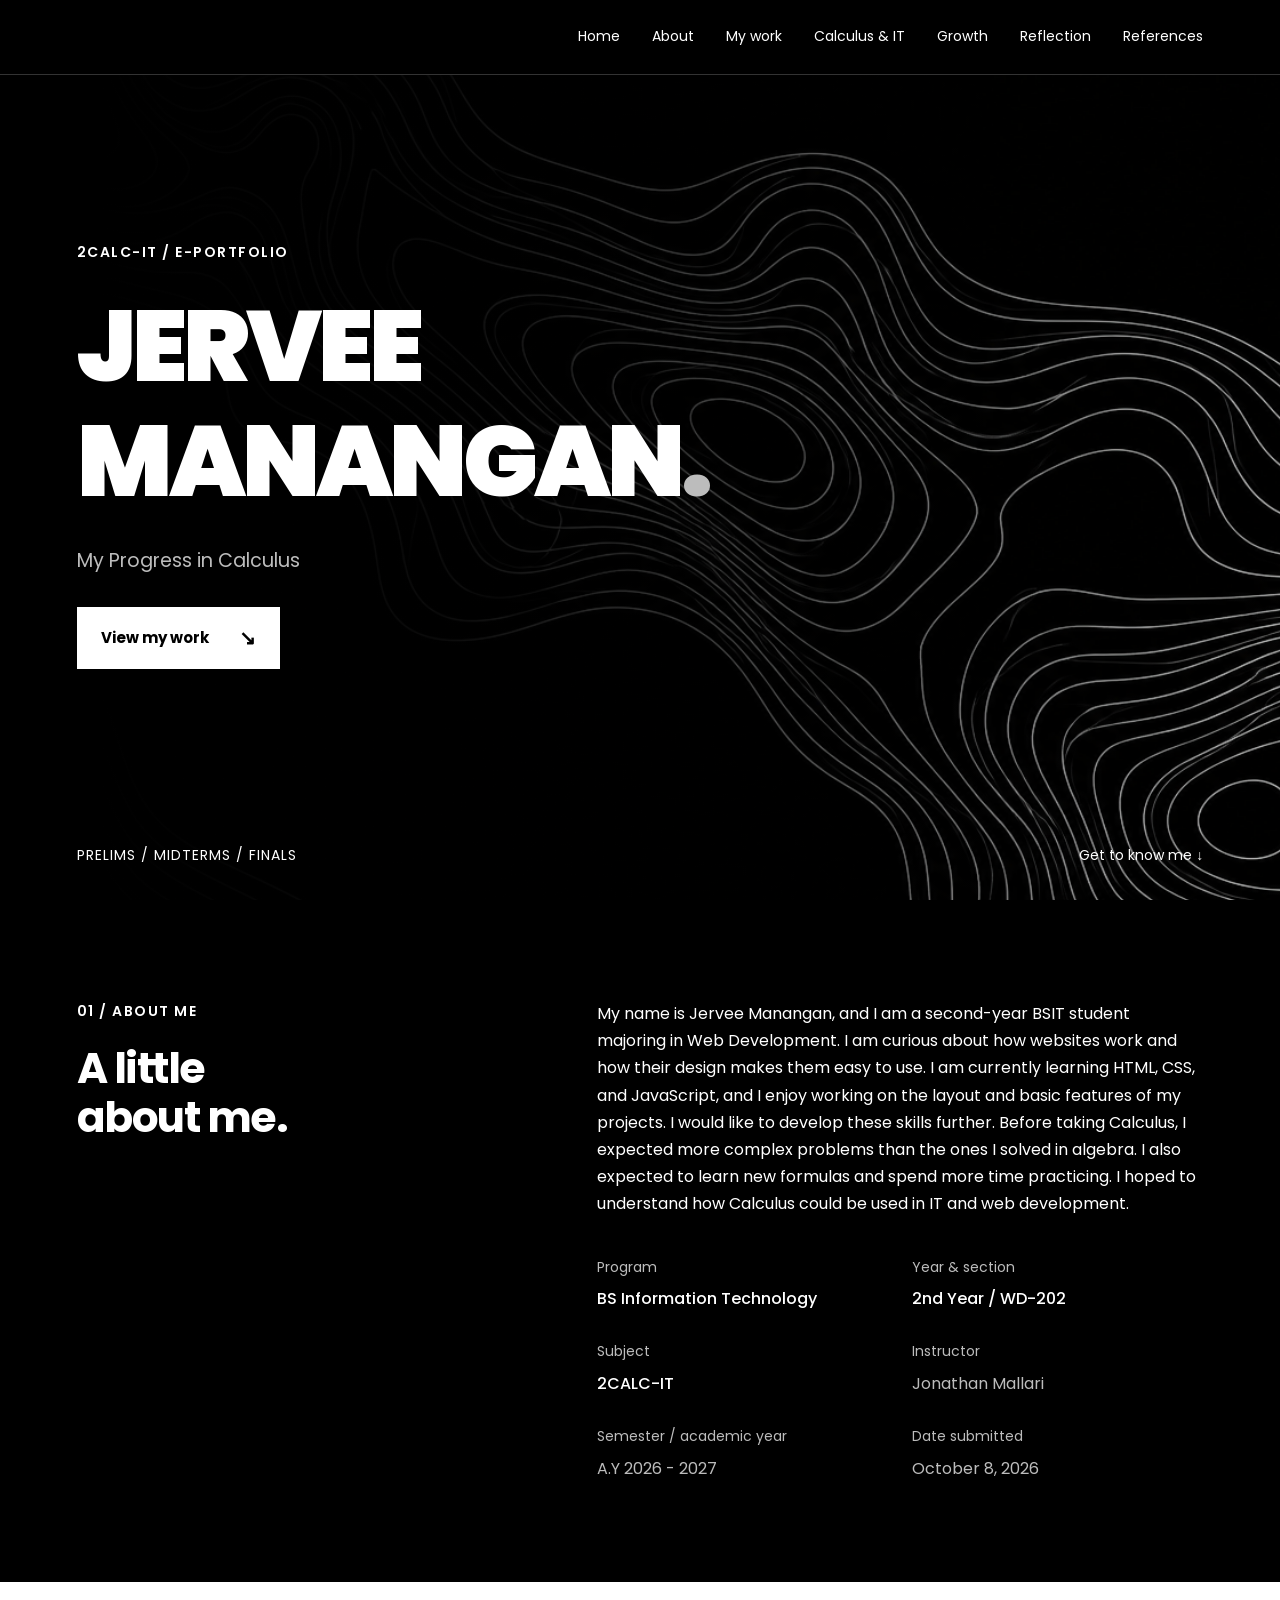
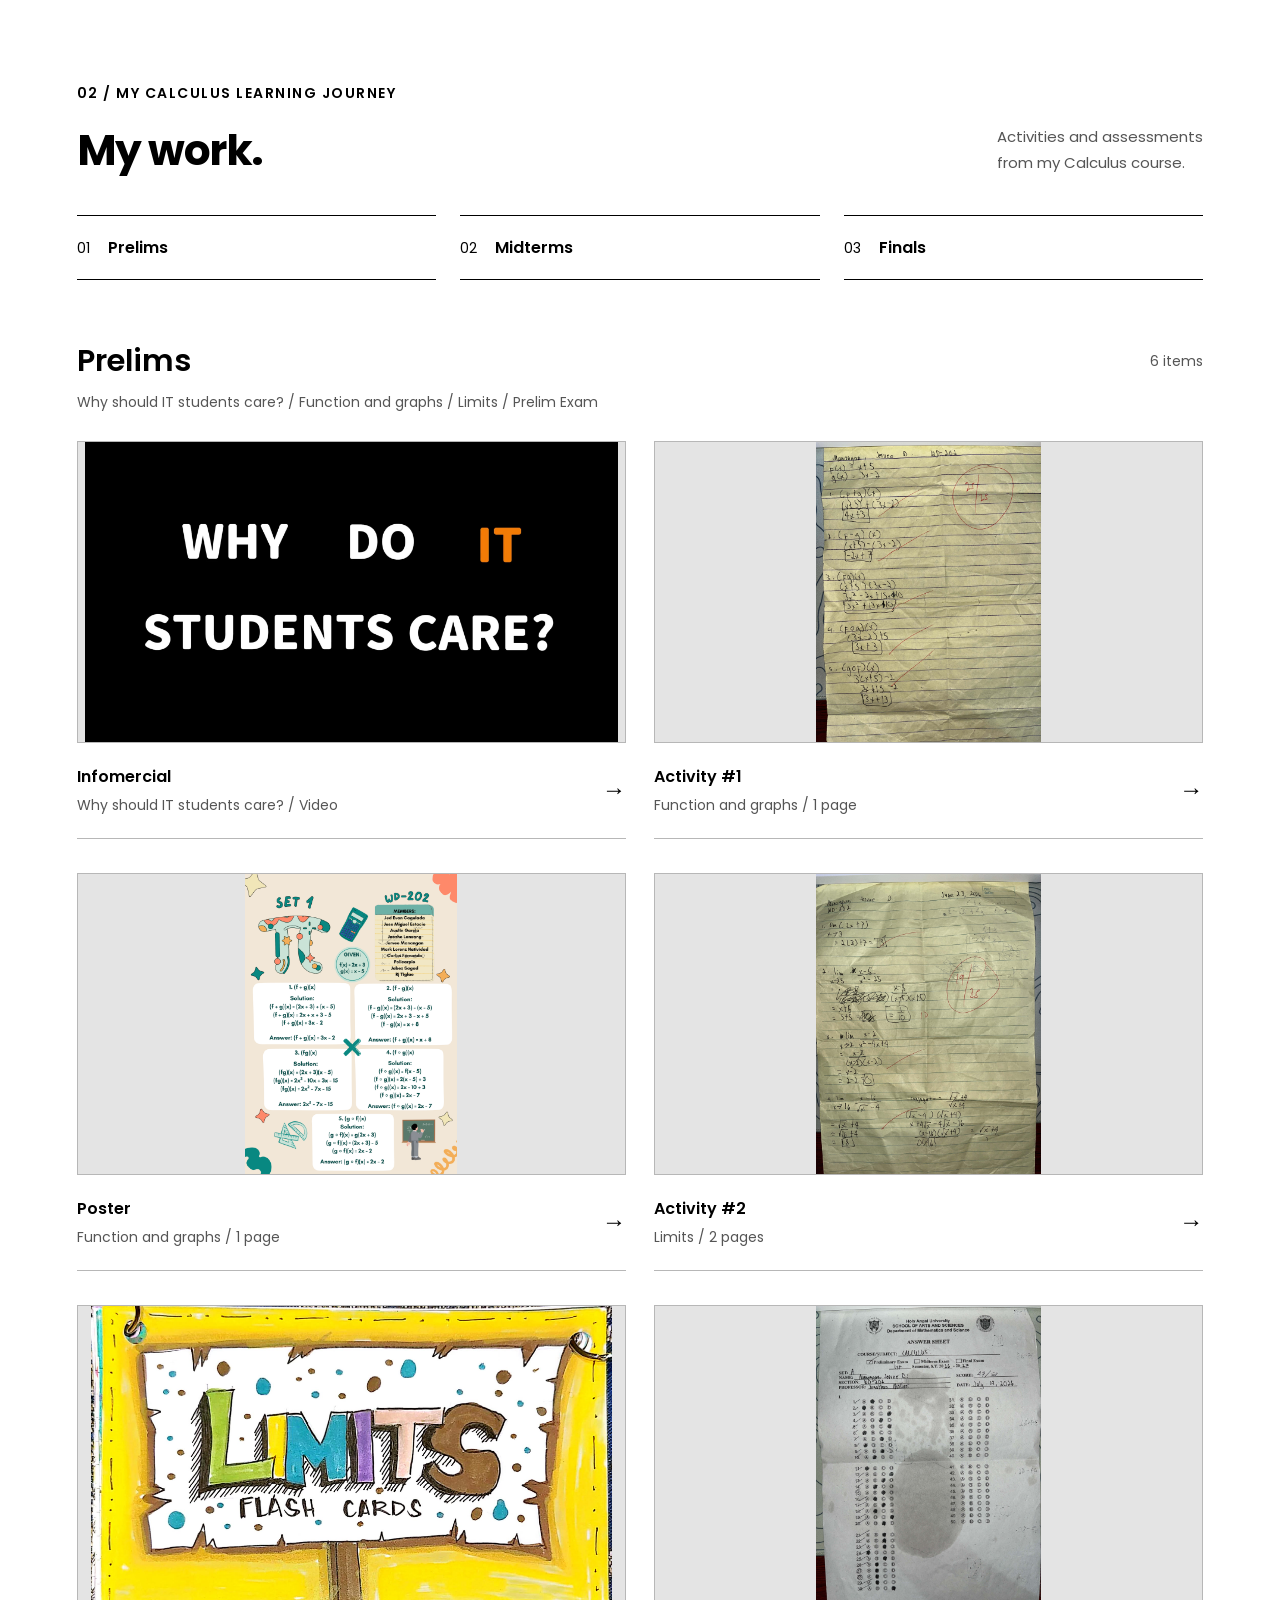
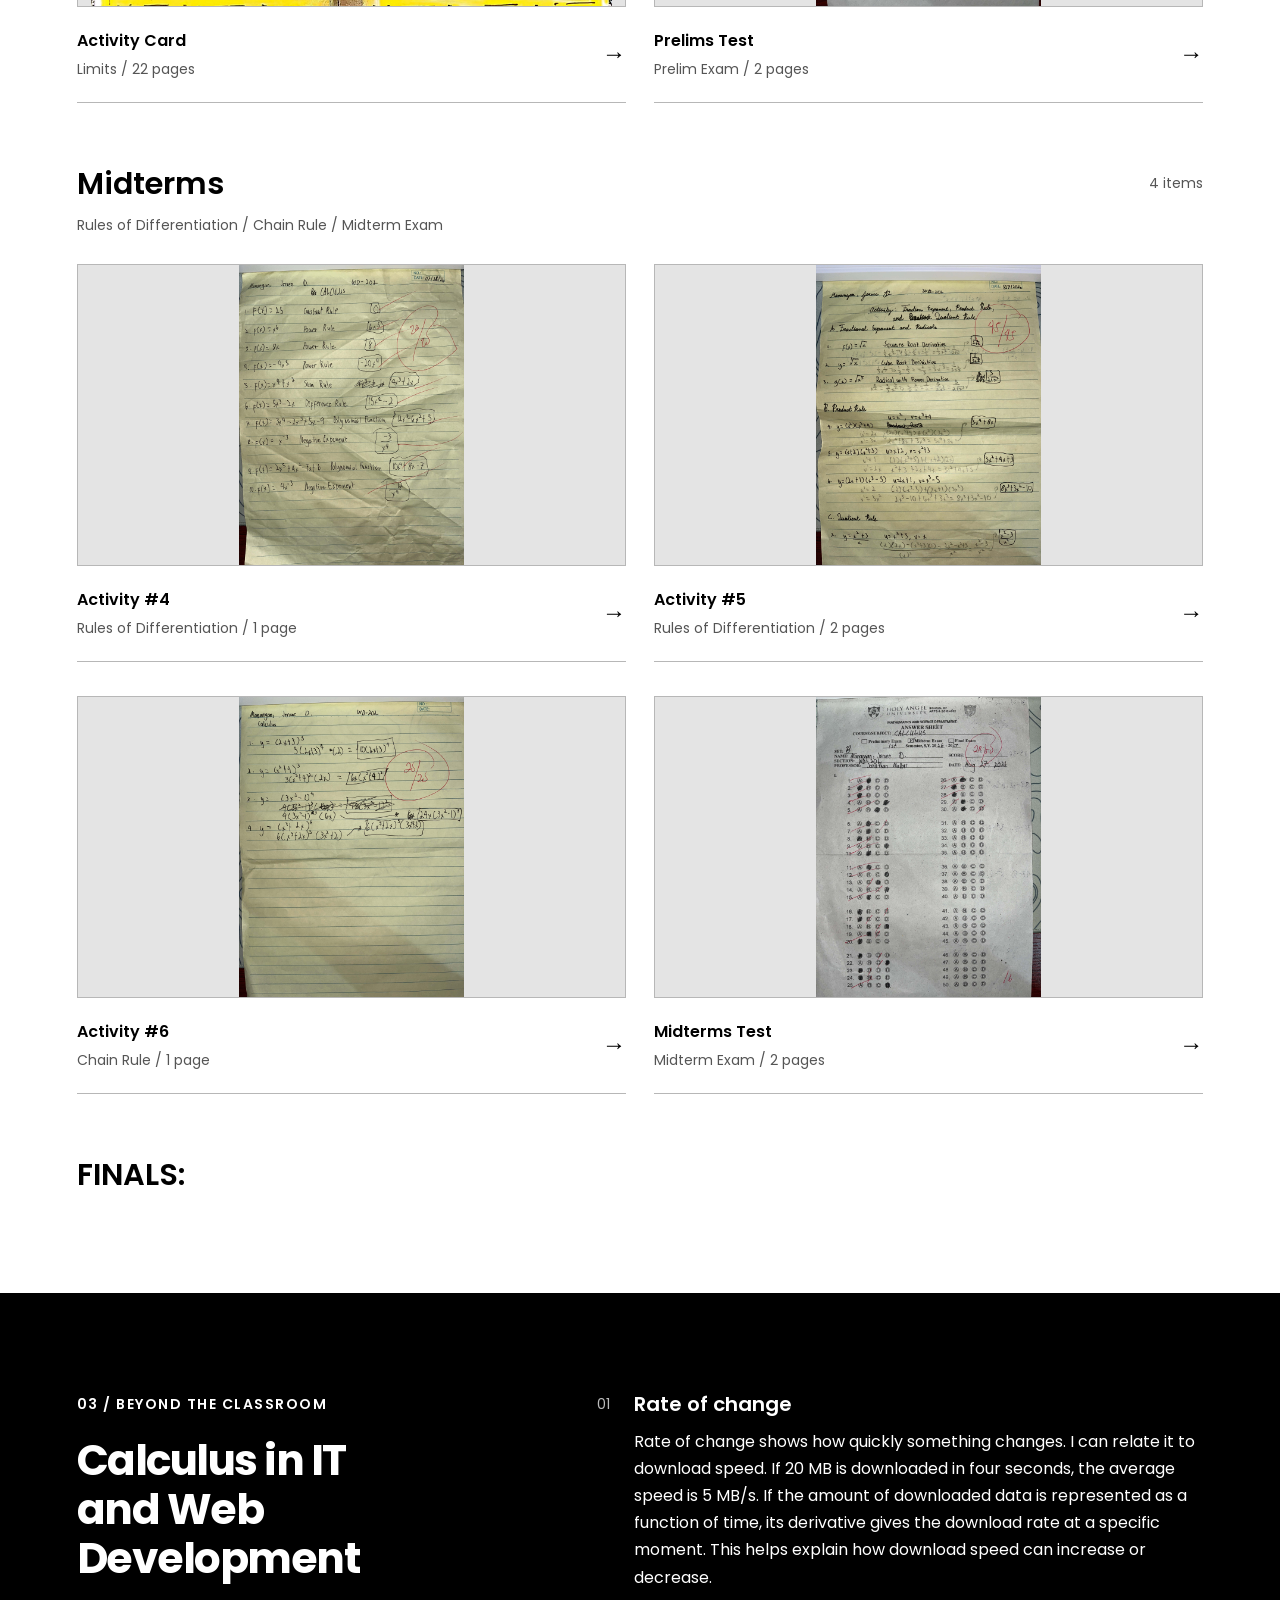
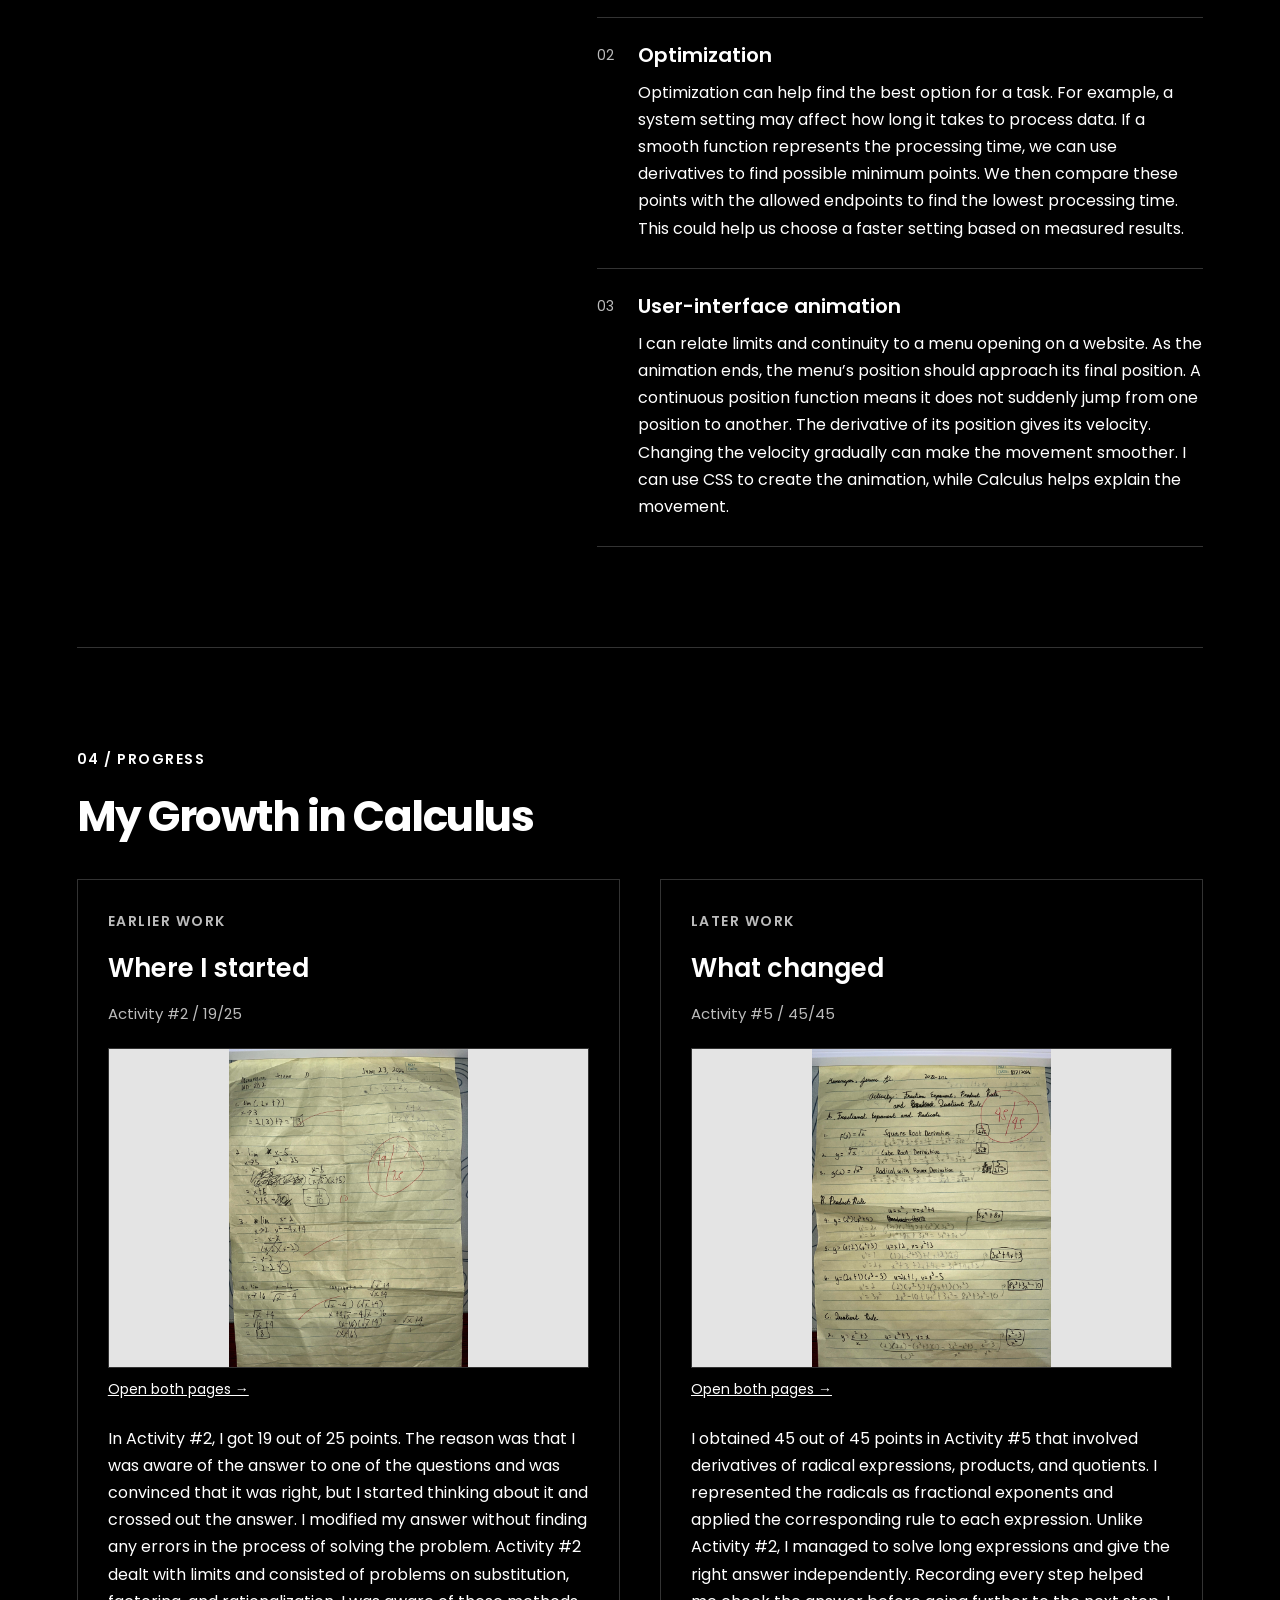
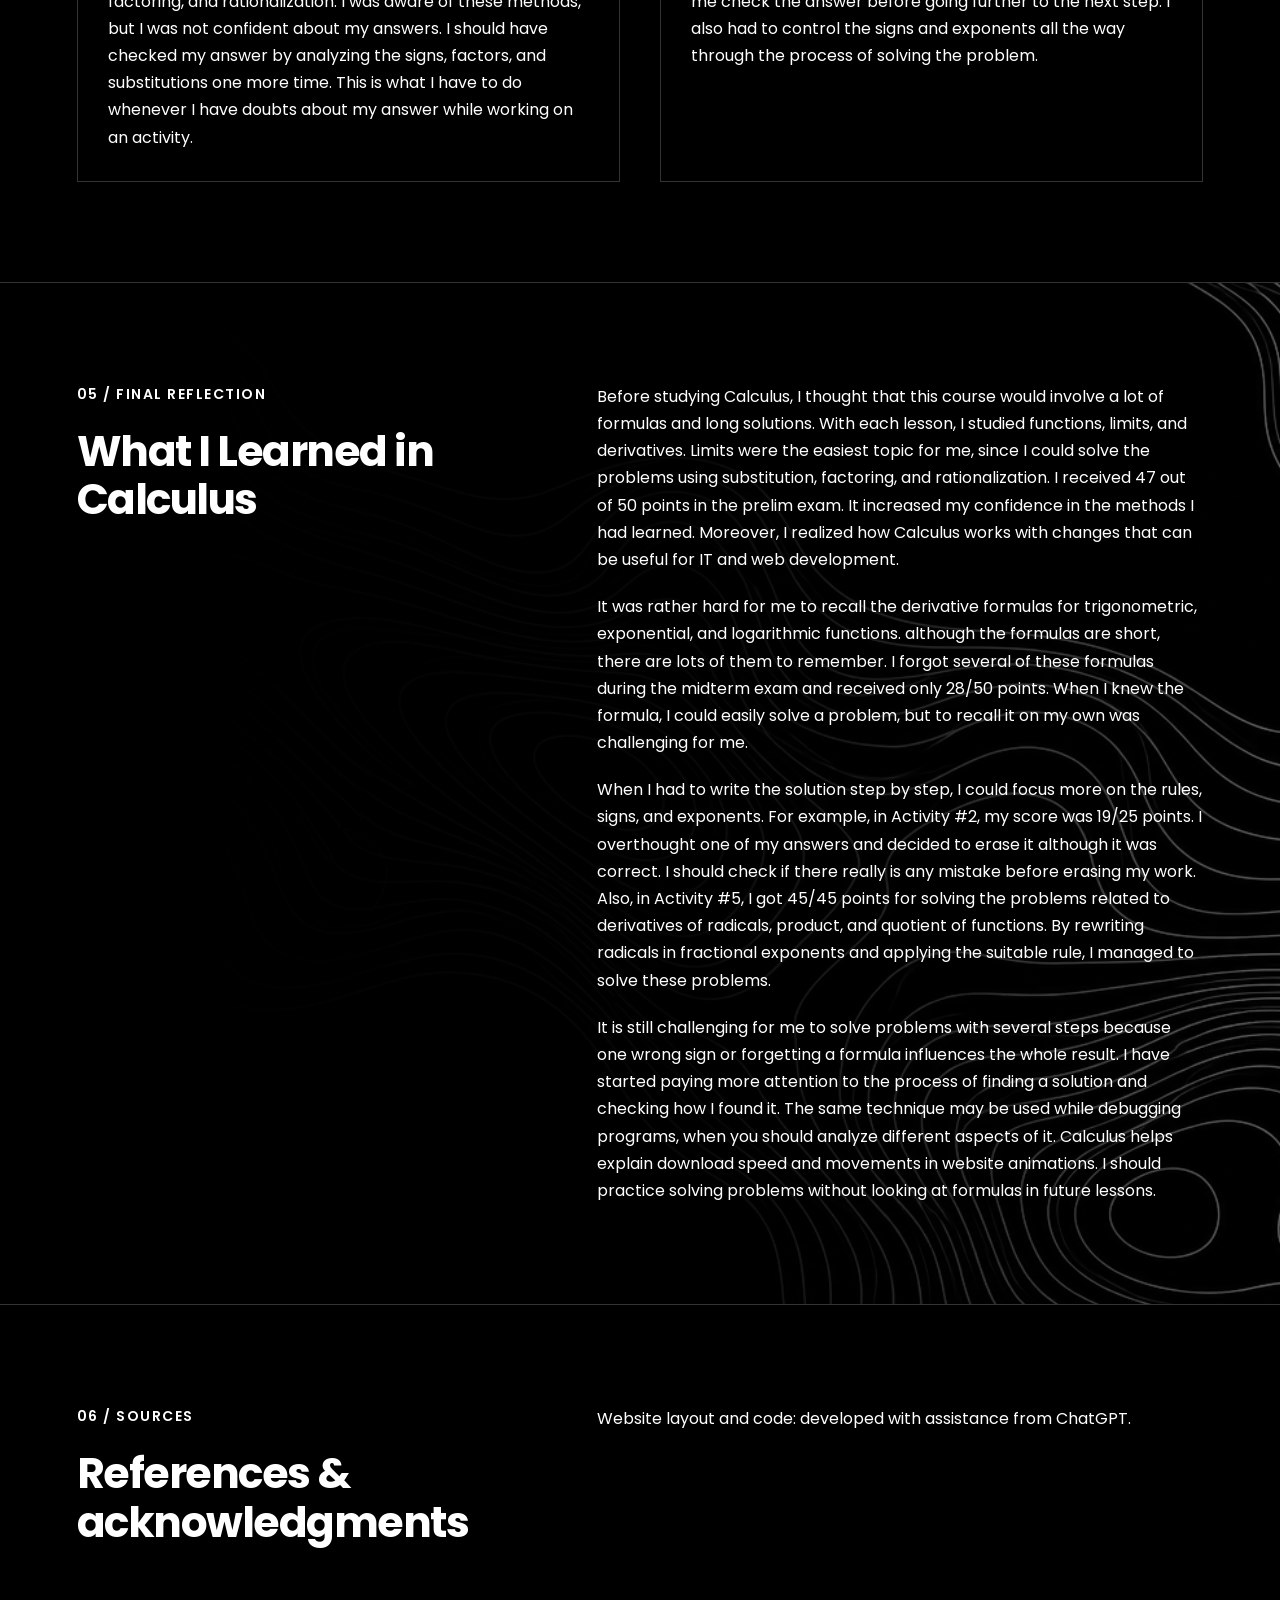
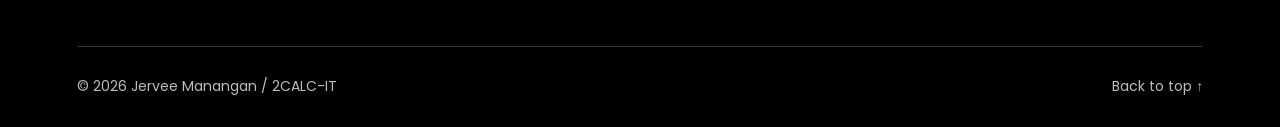
<file: index.html>
<!DOCTYPE html>
<html lang="en">
  <head>
    <meta charset="UTF-8">
    <meta name="viewport" content="width=device-width, initial-scale=1.0">
    <meta name="description" content="Jervee Manangan's 2CALC-IT portfolio: activities, assessments, and reflections organized by academic term.">
    <title>My Progress in Calculus | Jervee Manangan</title>
    <link rel="stylesheet" href="styles.css">
    <link href="https://fonts.googleapis.com/css2?family=Poppins:wght@400;500;600;700;800;900&display=swap" rel="stylesheet">
    <script src="script.js" defer></script>
  </head>
  <body data-page="portfolio">
    <nav id="navbar">
      <div class="page-width nav-content">
        <ul>
          <li><a href="#welcome-section">Home</a></li>
          <li><a href="#about">About</a></li>
          <li><a href="#projects">My work</a></li>
          <li><a href="#connections">Calculus &amp; IT</a></li>
          <li><a href="#growth">Growth</a></li>
          <li><a href="#reflection">Reflection</a></li>
          <li><a href="#references">References</a></li>
        </ul>
      </div>
    </nav>

    <main>
      <section id="welcome-section">
        <div class="page-width welcome-content">
          <p class="section-label">2CALC-IT / E-PORTFOLIO</p>
          <h1>JERVEE<br>MANANGAN<span>.</span></h1>
          <p class="welcome-title">My Progress in Calculus</p>
          <a class="button" href="#projects">View my work <span>↘</span></a>
        </div>
        <div class="page-width welcome-bottom">
          <p>PRELIMS / MIDTERMS / FINALS</p>
          <a href="#about">Get to know me ↓</a>
        </div>
      </section>

      <section id="about" class="section page-width">
        <div class="section-columns">
          <div>
            <p class="section-label">01 / ABOUT ME</p>
            <h2>A little<br>about me.</h2>
          </div>
          <div class="reading-content">
            <p>My name is Jervee Manangan, and I am a second-year BSIT student majoring in Web Development. I am curious about how websites work and how their design makes them easy to use. I am currently learning HTML, CSS, and JavaScript, and I enjoy working on the layout and basic features of my projects. I would like to develop these skills further. Before taking Calculus, I expected more complex problems than the ones I solved in algebra. I also expected to learn new formulas and spend more time practicing. I hoped to understand how Calculus could be used in IT and web development.</p>
            <dl class="student-details">
              <div><dt>Program</dt><dd>BS Information Technology</dd></div>
              <div><dt>Year &amp; section</dt><dd>2nd Year / WD-202</dd></div>
              <div><dt>Subject</dt><dd>2CALC-IT</dd></div>
              <div><dt>Instructor</dt><dd class="pending">Jonathan Mallari</dd></div>
              <div><dt>Semester / academic year</dt><dd class="pending">A.Y 2026 - 2027</dd></div>
              <div><dt>Date submitted</dt><dd class="pending">October 8, 2026</dd></div>
            </dl>
          </div>
        </div>
      </section>

      <section id="projects" class="light-section">
        <div class="section page-width">
          <div class="section-heading">
            <div>
              <p class="section-label">02 / MY CALCULUS LEARNING JOURNEY</p>
              <h2>My work.</h2>
            </div>
            <p>Activities and assessments<br>from my Calculus course.</p>
          </div>
          <nav class="term-links" aria-label="Academic terms">
            <a href="#prelims"><span>01</span> Prelims</a>
            <a href="#midterms"><span>02</span> Midterms</a>
            <a href="#finals"><span>03</span> Finals</a>
          </nav>

          <section class="term-section" id="prelims">
            <div class="term-heading"><h3>Prelims</h3><p id="prelims-count"></p></div>
            <p class="term-topics" id="prelims-topics">Course topics to be added.</p>
            <div class="paper-grid" id="prelims-papers"></div>
          </section>

          <section class="term-section" id="midterms">
            <div class="term-heading"><h3>Midterms</h3><p id="midterms-count"></p></div>
            <p class="term-topics" id="midterms-topics">Course topics to be added.</p>
            <div class="paper-grid" id="midterms-papers"></div>
          </section>

          <section class="term-section" id="finals">
            <div class="term-heading"><h3>FINALS:</h3><p id="finals-count" hidden></p></div>
            <p class="term-topics" id="finals-topics" hidden></p>
            <div class="paper-grid" id="finals-papers" hidden></div>
          </section>
          <noscript><p>Please enable JavaScript to see the activities and assessments.</p></noscript>
        </div>
      </section>

      <section id="connections" class="section page-width">
        <div class="section-columns">
          <div>
            <p class="section-label">03 / BEYOND THE CLASSROOM</p>
            <h2>Calculus in IT<br>and Web Development</h2>
          </div>
          <div class="connection-list">
            <article class="connection">
              <span class="item-number">01</span>
              <div><h3>Rate of change</h3><p>Rate of change shows how quickly something changes. I can relate it to download speed. If 20 MB is downloaded in four seconds, the average speed is 5 MB/s. If the amount of downloaded data is represented as a function of time, its derivative gives the download rate at a specific moment. This helps explain how download speed can increase or decrease.</p></div>
            </article>
            <article class="connection">
              <span class="item-number">02</span>
              <div><h3>Optimization</h3><p>Optimization can help find the best option for a task. For example, a system setting may affect how long it takes to process data. If a smooth function represents the processing time, we can use derivatives to find possible minimum points. We then compare these points with the allowed endpoints to find the lowest processing time. This could help us choose a faster setting based on measured results.</p></div>
            </article>
            <article class="connection">
              <span class="item-number">03</span>
              <div><h3>User-interface animation</h3><p>I can relate limits and continuity to a menu opening on a website. As the animation ends, the menu’s position should approach its final position. A continuous position function means it does not suddenly jump from one position to another. The derivative of its position gives its velocity. Changing the velocity gradually can make the movement smoother. I can use CSS to create the animation, while Calculus helps explain the movement.</p></div>
            </article>
          </div>
        </div>
      </section>

      <section id="growth" class="section page-width ruled-section">
        <p class="section-label">04 / PROGRESS</p>
        <h2>My Growth in Calculus</h2>
        <div class="growth-grid">
          <article class="growth-item">
            <p class="section-label">EARLIER WORK</p>
            <h3>Where I started</h3>
            <p class="growth-activity">Activity #2 / 19/25</p>
            <a class="growth-preview" href="paper.html?paper=paper-4">
              <img src="images/activity-2/page-01.jpg" alt="Activity #2 showing a score of 19/25" loading="lazy">
              <span>Open both pages →</span>
            </a>
            <p>In Activity #2, I got 19 out of 25 points. The reason was that I was aware of the answer to one of the questions and was convinced that it was right, but I started thinking about it and crossed out the answer. I modified my answer without finding any errors in the process of solving the problem. Activity #2 dealt with limits and consisted of problems on substitution, factoring, and rationalization. I was aware of these methods, but I was not confident about my answers. I should have checked my answer by analyzing the signs, factors, and substitutions one more time. This is what I have to do whenever I have doubts about my answer while working on an activity.</p>
          </article>
          <article class="growth-item">
            <p class="section-label">LATER WORK</p>
            <h3>What changed</h3>
            <p class="growth-activity">Activity #5 / 45/45</p>
            <a class="growth-preview" href="paper.html?paper=paper-8">
              <img src="images/activity-5/page-01.jpg" alt="Activity #5 showing a score of 45/45" loading="lazy">
              <span>Open both pages →</span>
            </a>
            <p>I obtained 45 out of 45 points in Activity #5 that involved derivatives of radical expressions, products, and quotients. I represented the radicals as fractional exponents and applied the corresponding rule to each expression. Unlike Activity #2, I managed to solve long expressions and give the right answer independently. Recording every step helped me check the answer before going further to the next step. I also had to control the signs and exponents all the way through the process of solving the problem.</p>
          </article>
        </div>
      </section>

      <section id="reflection" class="reflection-section">
        <div class="section page-width section-columns">
          <div>
            <p class="section-label">05 / FINAL REFLECTION</p>
            <h2>What I Learned in Calculus</h2>
          </div>
          <div class="reading-content">
            <p>Before studying Calculus, I thought that this course would involve a lot of formulas and long solutions. With each lesson, I studied functions, limits, and derivatives. Limits were the easiest topic for me, since I could solve the problems using substitution, factoring, and rationalization. I received 47 out of 50 points in the prelim exam. It increased my confidence in the methods I had learned. Moreover, I realized how Calculus works with changes that can be useful for IT and web development.</p>
            <p>It was rather hard for me to recall the derivative formulas for trigonometric, exponential, and logarithmic functions. although the formulas are short, there are lots of them to remember. I forgot several of these formulas during the midterm exam and received only 28/50 points. When I knew the formula, I could easily solve a problem, but to recall it on my own was challenging for me.</p>
            <p>When I had to write the solution step by step, I could focus more on the rules, signs, and exponents. For example, in Activity #2, my score was 19/25 points. I overthought one of my answers and decided to erase it although it was correct. I should check if there really is any mistake before erasing my work. Also, in Activity #5, I got 45/45 points for solving the problems related to derivatives of radicals, product, and quotient of functions. By rewriting radicals in fractional exponents and applying the suitable rule, I managed to solve these problems.</p>
            <p>It is still challenging for me to solve problems with several steps because one wrong sign or forgetting a formula influences the whole result. I have started paying more attention to the process of finding a solution and checking how I found it. The same technique may be used while debugging programs, when you should analyze different aspects of it. Calculus helps explain download speed and movements in website animations. I should practice solving problems without looking at formulas in future lessons.</p>
          </div>
        </div>
      </section>

      <section id="references" class="section page-width">
        <div class="section-columns">
          <div><p class="section-label">06 / SOURCES</p><h2>References &amp;<br>acknowledgments</h2></div>
          <ul class="reference-list">
            <li>Website layout and code: developed with assistance from ChatGPT.</li>
          </ul>
        </div>
      </section>
    </main>

    <footer class="page-width">
      <p>© 2026 Jervee Manangan / 2CALC-IT</p>
      <a href="#welcome-section">Back to top ↑</a>
    </footer>
  </body>
</html>
</file>
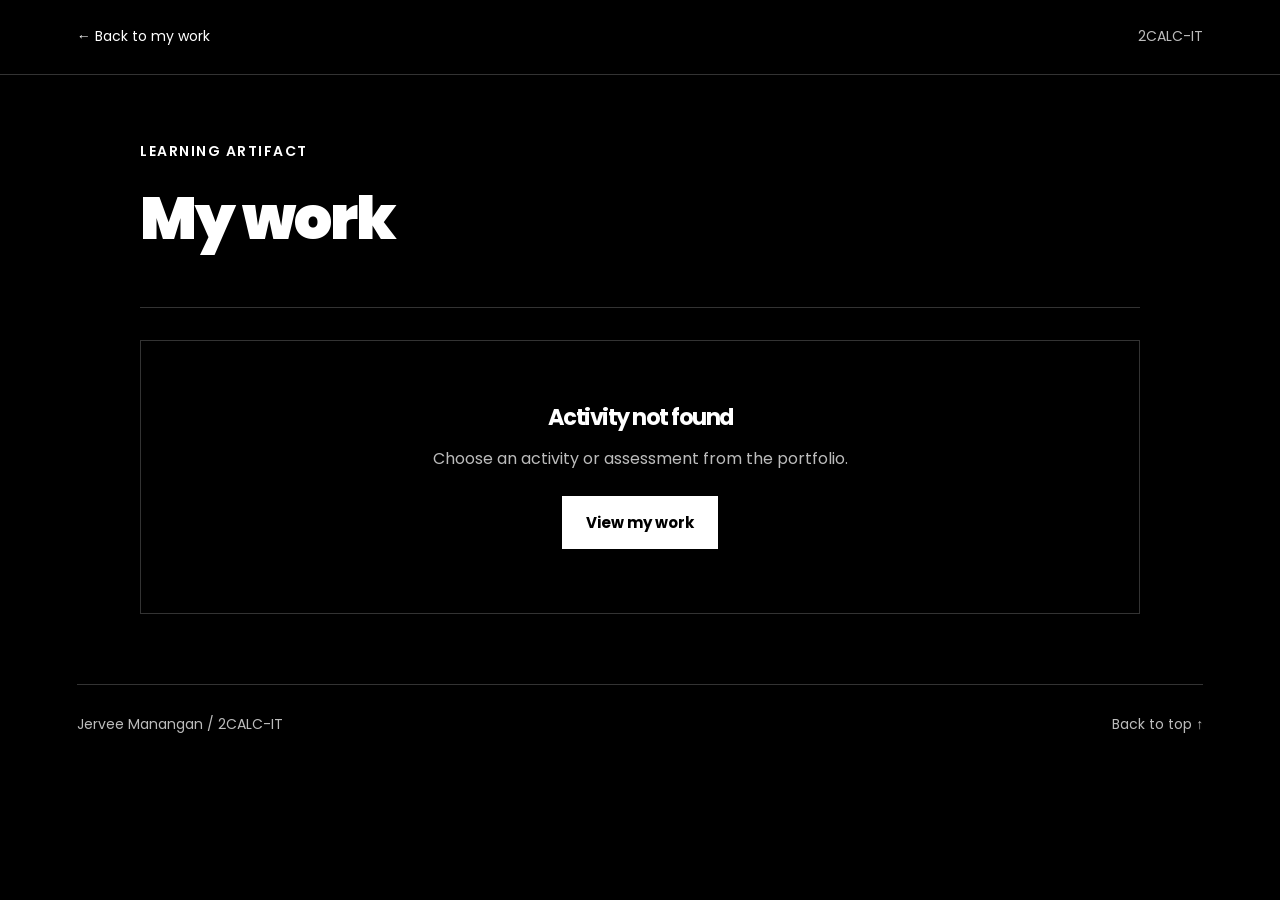
<file: paper.html>
<!DOCTYPE html>
<html lang="en">
  <head>
    <meta charset="UTF-8">
    <meta name="viewport" content="width=device-width, initial-scale=1.0">
    <meta name="description" content="An activity from Jervee Manangan's 2CALC-IT portfolio, with its photos or video.">
    <title>Activity | Jervee Manangan</title>
    <link rel="stylesheet" href="styles.css">
    <link href="https://fonts.googleapis.com/css2?family=Poppins:wght@400;500;600;700;800;900&display=swap" rel="stylesheet">
    <script src="script.js" defer></script>
  </head>
  <body data-page="paper">
    <nav id="navbar">
      <div class="page-width paper-nav">
        <a href="index.html#projects">← Back to my work</a>
        <span>2CALC-IT</span>
      </div>
    </nav>

    <main id="paper-main" class="paper-main page-width">
      <header class="paper-heading">
        <p class="section-label" id="paper-term">LEARNING ARTIFACT</p>
        <h1 id="paper-title">My work</h1>
        <p class="paper-topic" id="paper-topic"></p>
      </header>

      <div id="paper-content" hidden>
        <section class="paper-output">
          <div class="page-controls">
            <p id="page-count"></p>
            <div id="page-navigation" hidden>
              <label for="page-select">Jump to page</label>
              <select id="page-select"></select>
            </div>
          </div>
          <div id="paper-pages"></div>
        </section>
      </div>

      <div class="empty-paper" id="paper-not-found" hidden>
        <h2>Activity not found</h2>
        <p>Choose an activity or assessment from the portfolio.</p>
        <a class="button" href="index.html#projects">View my work</a>
      </div>
      <noscript><p>Please enable JavaScript to view this activity.</p></noscript>
    </main>

    <footer class="page-width">
      <p>Jervee Manangan / 2CALC-IT</p>
      <a href="#paper-main">Back to top ↑</a>
    </footer>
  </body>
</html>
</file>
<file: styles.css>
:root {
  --black: #000;
  --white: #fff;
  --gray: #bcbcbc;
  --dark-gray: #333;
  --light-gray: #e4e4e4;
}

* {
  box-sizing: border-box;
  margin: 0;
  padding: 0;
}

html {
  scroll-behavior: smooth;
  scroll-padding-top: 96px;
}

body {
  background-color: var(--black);
  color: var(--white);
  font-family: "Poppins", sans-serif;
  font-size: 16px;
  line-height: 1.7;
}

a { color: inherit; text-decoration: none; }
button, select { font: inherit; }
[hidden] { display: none !important; }
a:focus-visible, select:focus-visible {
  outline: 2px solid currentColor;
  outline-offset: 5px;
}

.page-width { width: 88%; max-width: 1200px; margin: 0 auto; }
.section { padding-top: 100px; padding-bottom: 100px; }
.section-label {
  margin-bottom: 20px;
  font-size: 0.875rem;
  font-weight: 600;
  letter-spacing: 1.5px;
}

h1, h2, h3 { line-height: 1.15; }
h1 { font-size: 6.25rem; font-weight: 900; letter-spacing: -4px; }
h2 { font-size: 2.65rem; font-weight: 700; letter-spacing: -1.5px; }
h3 { font-size: 1.25rem; font-weight: 600; }
h1, h2, h3, p, dd, li { overflow-wrap: break-word; }

#navbar {
  position: fixed;
  top: 0;
  left: 0;
  width: 100%;
  background-color: var(--black);
  border-bottom: 1px solid var(--dark-gray);
  z-index: 10;
}

.nav-content { min-height: 74px; display: flex; justify-content: flex-end; align-items: center; }
#navbar ul { display: flex; flex-wrap: wrap; justify-content: flex-end; gap: 0 32px; list-style: none; }
#navbar a { display: inline-block; padding: 10px 0; font-size: 0.875rem; }
#navbar a, footer a, .button, .project-tile, .term-links a, .growth-preview {
  transition: transform 0.3s ease-in-out, background-color 0.3s, color 0.3s;
}
#navbar a:hover, footer a:hover { text-decoration: underline; transform: scale(1.04); }

#welcome-section {
  position: relative;
  height: 100vh;
  min-height: 700px;
  padding: 150px 0 140px;
  display: flex;
  align-items: center;
}

.welcome-content .section-label { margin-bottom: 24px; }
h1 span { color: var(--gray); }
.welcome-title { margin: 26px 0 30px; color: var(--gray); font-size: 1.2rem; }
.welcome-bottom {
  position: absolute;
  left: 6%;
  right: 6%;
  bottom: 32px;
  display: flex;
  justify-content: space-between;
  gap: 20px;
  font-size: 0.875rem;
}
.welcome-bottom > p { letter-spacing: 1px; }
.welcome-bottom a:hover { text-decoration: underline; }
.button {
  display: inline-flex;
  align-items: center;
  gap: 30px;
  padding: 13px 23px;
  border: 1px solid var(--white);
  background-color: var(--white);
  color: var(--black);
  font-size: 0.9375rem;
  font-weight: 700;
}
.button:hover { background-color: var(--black); color: var(--white); transform: scale(1.02); }
.button span { font-size: 1.25rem; }

.section-columns { display: grid; grid-template-columns: 1fr 1.35fr; gap: 72px; }
.section-columns > * { min-width: 0; }
.reading-content > p + p { margin-top: 20px; }
.reading-content { max-width: 720px; }
.pending { color: var(--gray); }
.student-details { display: grid; grid-template-columns: 1fr 1fr; gap: 28px 24px; margin-top: 38px; }
dt { margin-bottom: 6px; color: var(--gray); font-size: 0.875rem; }
dd { font-weight: 500; }
.student-details .pending { font-weight: 400; }

.light-section { color: var(--black); background-color: var(--white); }
.section-heading { display: flex; justify-content: space-between; align-items: flex-end; gap: 30px; }
.section-heading > p { color: #555; font-size: 0.9375rem; }
.draft-note { margin-top: 28px; color: #555; font-size: 0.875rem; }
.term-links { display: grid; grid-template-columns: repeat(3, 1fr); gap: 24px; margin-top: 40px; }
.term-links a { padding: 18px 0; border-top: 1px solid var(--black); border-bottom: 1px solid var(--black); font-weight: 600; }
.term-links span { margin-right: 14px; font-size: 0.875rem; font-weight: 400; }
.term-links a:hover { background-color: var(--black); color: var(--white); padding-left: 14px; }
.term-section { margin-top: 64px; }
.term-heading { display: flex; justify-content: space-between; align-items: center; gap: 20px; }
.term-heading h3 { font-size: 1.9rem; }
.term-heading > p, .term-topics { color: #555; font-size: 0.875rem; }
.term-topics { margin: 12px 0 26px; }
.paper-grid { display: grid; grid-template-columns: 1fr 1fr; gap: 34px 28px; }
.project-tile { display: block; min-width: 0; border-bottom: 1px solid #b7b7b7; }
.project-tile:hover { transform: scale(1.015); }
.project-tile:hover h4 { text-decoration: underline; }
.paper-preview { background-color: var(--light-gray); border: 1px solid #b7b7b7; }
.paper-preview img { display: block; width: 100%; height: 300px; object-fit: contain; }
.cover-empty { min-height: 245px; padding: 28px; display: flex; flex-direction: column; justify-content: space-between; }
.paper-number { font-size: 4.5rem; font-weight: 800; line-height: 1; letter-spacing: -3px; }
.cover-empty > p { font-size: 0.875rem; }
.project-tile:nth-child(even) .cover-empty { background-color: #141414; color: var(--white); border-color: #141414; }
.paper-info { display: flex; justify-content: space-between; align-items: center; gap: 16px; padding: 20px 0; }
.paper-info h4 { font-size: 1rem; font-weight: 600; }
.paper-info p { margin-top: 4px; color: #555; font-size: 0.875rem; }
.paper-arrow { font-size: 1.5rem; }

.connection { display: flex; align-items: flex-start; gap: 24px; padding: 26px 0; border-bottom: 1px solid var(--dark-gray); }
.connection:first-child { padding-top: 0; }
.item-number { font-size: 0.875rem; color: var(--gray); }
.connection h3 { margin-bottom: 12px; }
.ruled-section { border-top: 1px solid var(--dark-gray); }
.growth-grid { display: grid; grid-template-columns: 1fr 1fr; gap: 40px; margin-top: 38px; }
.growth-item { min-width: 0; padding: 30px; border: 1px solid var(--dark-gray); }
.growth-item .section-label { color: var(--gray); font-size: 0.875rem; }
.growth-item h3 { margin-bottom: 18px; font-size: 1.6rem; }
.growth-activity { color: var(--gray); font-size: 0.9375rem; }
.growth-preview { display: block; margin: 22px 0; }
.growth-preview img {
  display: block;
  width: 100%;
  height: 320px;
  object-fit: contain;
  background-color: var(--light-gray);
  border: 1px solid var(--dark-gray);
}
.growth-preview span { display: inline-block; margin-top: 10px; font-size: 0.875rem; text-decoration: underline; }
.growth-preview:hover { transform: scale(1.015); }
.reflection-section {
  border-top: 1px solid var(--dark-gray);
  border-bottom: 1px solid var(--dark-gray);
}
/* The contours move behind the text. */
#welcome-section, .reflection-section {
  position: relative;
  overflow: hidden;
  z-index: 0;
}

#welcome-section::before, .reflection-section::before {
  content: "";
  position: absolute;
  top: -15%;
  left: -15%;
  width: 130%;
  height: 130%;
  background-image: url("images/topographic-contours.png");
  background-size: cover;
  background-position: center;
  z-index: -2;
  animation: contour-move 18s ease-in-out infinite;
}

#welcome-section::after, .reflection-section::after {
  content: "";
  position: absolute;
  top: 0;
  left: 0;
  width: 100%;
  height: 100%;
  z-index: -1;
}

#welcome-section::after {
  background: linear-gradient(90deg, #000 8%, rgba(0, 0, 0, 0.95) 35%, rgba(0, 0, 0, 0.25));
}

.reflection-section::before {
  background-position: right;
  animation-duration: 24s;
}

.reflection-section::after {
  background: linear-gradient(90deg, #000 15%, rgba(0, 0, 0, 0.96) 55%, rgba(0, 0, 0, 0.6));
}

@keyframes contour-move {
  0%, 100% {
    transform: rotate(-1deg) scale(1);
  }
  50% {
    transform: rotate(1deg) scale(1.12);
  }
}

.reflection-length { color: var(--gray); font-size: 0.875rem; }
.reference-list { list-style: none; }
.reference-list li { padding-bottom: 20px; }
.reference-list a { text-decoration: underline; }
footer { display: flex; justify-content: space-between; gap: 24px; padding-top: 28px; padding-bottom: 28px; border-top: 1px solid var(--dark-gray); color: var(--gray); font-size: 0.875rem; }
footer a { display: inline-block; }

/* Photos and the infomercial share this activity page. */
.paper-nav { display: flex; justify-content: space-between; align-items: center; min-height: 74px; gap: 24px; }
.paper-nav > span { color: var(--gray); font-size: 0.875rem; }
.paper-main { max-width: 1000px; padding-top: 140px; padding-bottom: 70px; }
.paper-heading { padding-bottom: 34px; border-bottom: 1px solid var(--dark-gray); }
.paper-heading h1 { font-size: 3.75rem; letter-spacing: -2px; }
.paper-topic { margin-top: 20px; color: var(--gray); }
.paper-output { margin-top: 32px; }
.page-controls { position: sticky; top: 74px; z-index: 2; background-color: var(--black); border-top: 1px solid var(--dark-gray); border-bottom: 1px solid var(--dark-gray); padding: 16px 0; display: flex; justify-content: space-between; align-items: center; gap: 20px; }
.page-controls > p { font-size: 0.9375rem; }
#page-navigation { display: flex; gap: 12px; align-items: center; }
#page-navigation label { font-size: 0.875rem; }
#page-select { padding: 7px 12px; color: var(--white); background-color: var(--black); border: 1px solid #777; }
.paper-page { margin-top: 32px; scroll-margin-top: 80px; }
.paper-page > a { display: block; background-color: #151515; }
.paper-page img { display: block; width: 100%; height: auto; }
.paper-video { display: block; width: 100%; height: auto; margin-top: 32px; background-color: #151515; }
.video-link { display: inline-block; margin-top: 16px; text-decoration: underline; }
.paper-page figcaption { display: flex; justify-content: space-between; gap: 20px; padding-top: 14px; color: var(--gray); font-size: 0.875rem; }
.paper-page figcaption a { text-decoration: underline; }
.empty-paper { padding: 64px 30px; border: 1px solid var(--dark-gray); margin-top: 32px; text-align: center; }
.empty-paper h2, .empty-paper h3 { font-size: 1.4rem; margin-bottom: 14px; }
.empty-paper p { color: var(--gray); }
.empty-paper .button { margin-top: 24px; }
.missing-page { padding: 60px 24px; text-align: center; border: 1px solid var(--dark-gray); }

@media (max-width: 1000px) {
  h1 { font-size: 5.25rem; }
  h2 { font-size: 2.25rem; }
  .section-columns { gap: 40px; grid-template-columns: 1fr 1.25fr; }
}

@media (max-width: 750px) {
  .section { padding-top: 70px; padding-bottom: 70px; }
  #navbar ul { gap: 0 22px; }
  h1 { font-size: 4.25rem; letter-spacing: -2px; }
  .section-columns, .growth-grid { grid-template-columns: 1fr; gap: 34px; }
  .section-heading { flex-direction: column; align-items: flex-start; gap: 20px; }
  .paper-grid { gap: 24px 18px; }
  .cover-empty { min-height: 210px; padding: 24px; }
  .paper-number { font-size: 3.5rem; }
  .welcome-bottom { font-size: 0.75rem; }
  .welcome-bottom a { display: none; }
  .paper-heading h1 { font-size: 3rem; }
}

@media (max-width: 520px) {
  #navbar ul { gap: 0 18px; }
  #welcome-section { min-height: 640px; }
  #welcome-section::after { background: linear-gradient(90deg, rgba(0, 0, 0, 0.96), rgba(0, 0, 0, 0.62)); }
  h1 { font-size: 10.8vw; letter-spacing: -1.5px; }
  h2 { font-size: 2rem; letter-spacing: -1px; }
  .welcome-title { font-size: 1rem; }
  .section-label { font-size: 0.8125rem; letter-spacing: 1px; }
  .student-details, .paper-grid { grid-template-columns: 1fr; }
  .term-links { gap: 12px; }
  .term-links a { font-size: 0.875rem; }
  .term-links span { display: block; margin: 0 0 5px; }
  .term-links a:hover { padding-left: 6px; }
  .cover-empty { min-height: 235px; }
  .growth-item { padding: 24px; }
  footer { flex-direction: column; gap: 10px; }
  .paper-nav { gap: 12px; }
  .paper-heading h1 { font-size: 2.5rem; letter-spacing: -1px; }
  .page-controls { align-items: flex-start; flex-direction: column; gap: 10px; }
  .paper-page { scroll-margin-top: 140px; }
  .paper-page figcaption { flex-direction: column; gap: 6px; }
}

@media (max-height: 600px) and (min-width: 751px) {
  #welcome-section { min-height: 570px; padding-top: 130px; padding-bottom: 120px; }
  h1 { font-size: 4rem; }
}

@media (prefers-reduced-motion: reduce) {
  #welcome-section::before, .reflection-section::before { animation: none; }
  html { scroll-behavior: auto; }
  #navbar a, footer a, .button, .project-tile, .term-links a, .growth-preview { transition: none; }
  #navbar a:hover, footer a:hover, .button:hover, .project-tile:hover, .growth-preview:hover { transform: none; }
}
</file>
